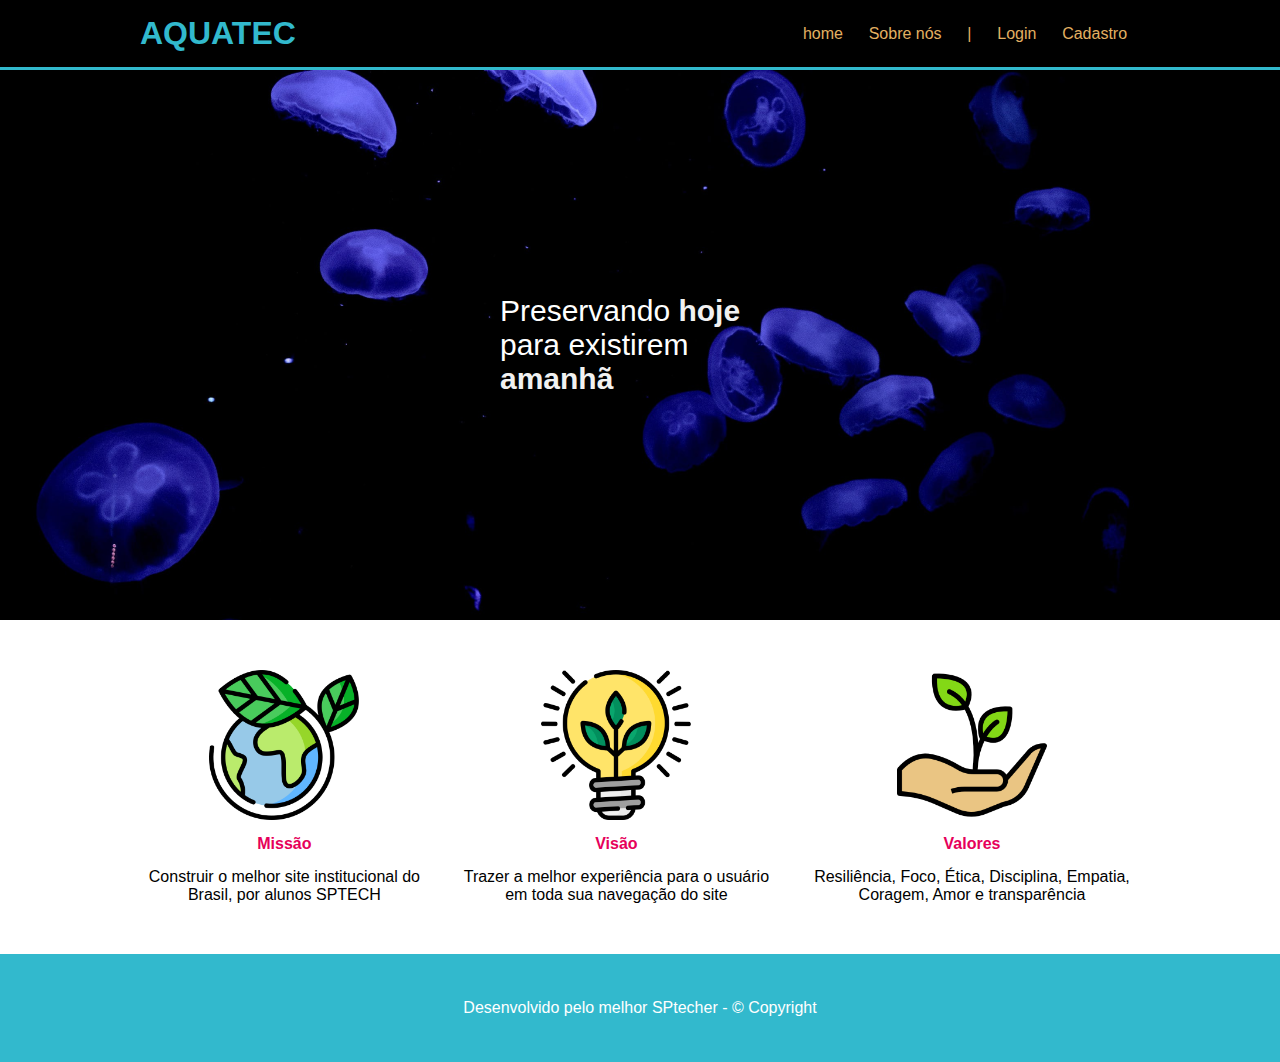
<file: index.html>
<!DOCTYPE html>
<html lang="pt-br">

<head>
    <meta charset="UTF-8">
    <meta http-equiv="X-UA-Compatible" content="IE=edge">
    <meta name="viewport" content="width=device-width, initial-scale=1.0">
    <link rel="stylesheet" href="Estilos.css">
    <title>Site institucional</title>
</head>

<body>
    
    <div class="header">
        <div class="container">
            <h1>AQUATEC</h1>
            <div class="navbar">
                <ul>
                    <li>home</li>
                    <li>Sobre nós</li>
                    <li>|</li>
                    <li> <a href="login.html">Login</a> </li>
                    <li> <a href="cadastro.html">Cadastro</a></li>

                </ul>
            </div>
        </div>
    </div>

    <div class="banner">
        <div class="container">
            <p>Preservando <b>hoje</b> para existirem <b>amanhã</b> </p>
        </div>
    </div>

    <!-- SOCIAL -->
    <div class="social">
        <div class="container">
       <div class="caixas"> 
        <div class="caixa">
            <img src="./assets/img/planet-earth_color.png" alt="imagem sobre nossa missão">
            <h4>Missão</h4>
            <p>Construir o melhor site institucional do Brasil, por alunos SPTECH</p>
        </div>
        <div class="caixa">
            <img src="./assets/img/lightbulb_color.png" alt="imagem sobre nossa visão">
            <h4>Visão</h4>
            <p>Trazer a melhor experiência para o usuário em toda sua navegação do site</p>
        </div>
        <div class="caixa">
            <img src="./assets/img/growth_color.png" alt="imagem sobre nossos valores">
            <h4>Valores</h4>
            <p>Resiliência, Foco, Ética, Disciplina, Empatia, Coragem, Amor e transparência</p>
        </div>
       </div>
        </div>
    </div>
    <div class="footer">
        <div class="container">
            <p>Desenvolvido pelo melhor SPtecher - &copy; Copyright</p>
        </div>
    </div>

</body>

</html>
</file>
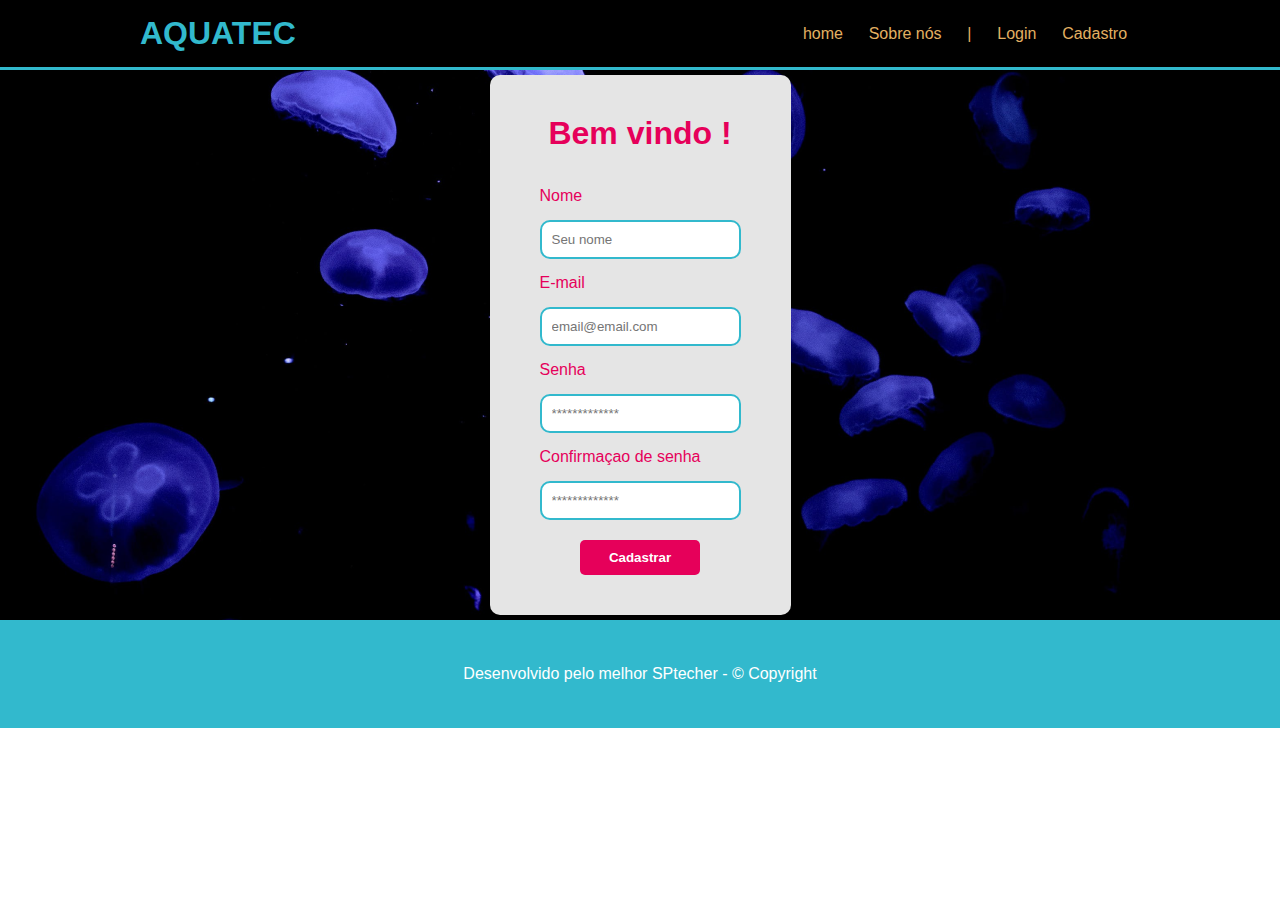
<file: cadastro.html>
<!DOCTYPE html>
<html lang="pt-br">
<head>
    <meta charset="UTF-8">
    <meta http-equiv="X-UA-Compatible" content="IE=edge">
    <meta name="viewport" content="width=device-width, initial-scale=1.0">
    <link rel="stylesheet" href="Estilos.css">
    <link rel="stylesheet" href="cadastro.css">
    <title>Cadastro</title>
</head>
<body>
    
    <div class="header">
            <div class="container">
                <h1>AQUATEC</h1>
                <div class="navbar">
                    <ul>
                        <li>home</li>
                        <li>Sobre nós</li>
                        <li>|</li>
                        <li> <a href="login.html">Login</a> </li>
                        <li> <a href="cadastro.html">Cadastro</a></li>
    
                    </ul>
                </div>
            </div>
        </div>
        <div class="banner">
            <div class="container">
                <div class="caixa-formulario">
                    <h1>Bem vindo !</h1>
                    <div class="campo">
                        <label for="nome">Nome</label>
                        <input type="name" id="nome" placeholder="Seu nome">
                    </div>
                    <div class="campo">
                        <label for="email">E-mail</label>
                        <input type="email" id="email" placeholder="email@email.com">
                    </div>
                    <div class="campo">
                        <label for="password">Senha</label>
                        <input type="password" id="password" placeholder="*************">
                    </div>
                    <div class="campo">
                        <label for="confirmacao">Confirmaçao de senha</label>
                        <input type="password" id="senha" placeholder="*************">
                    </div>

                    <button>Cadastrar</button>
                </div>
                
            </div>
        </div>
        <div class="footer">
            <div class="container">
                <p>Desenvolvido pelo melhor SPtecher - &copy; Copyright</p>
            </div>
        </div>
      
</body>
</html>
</file>
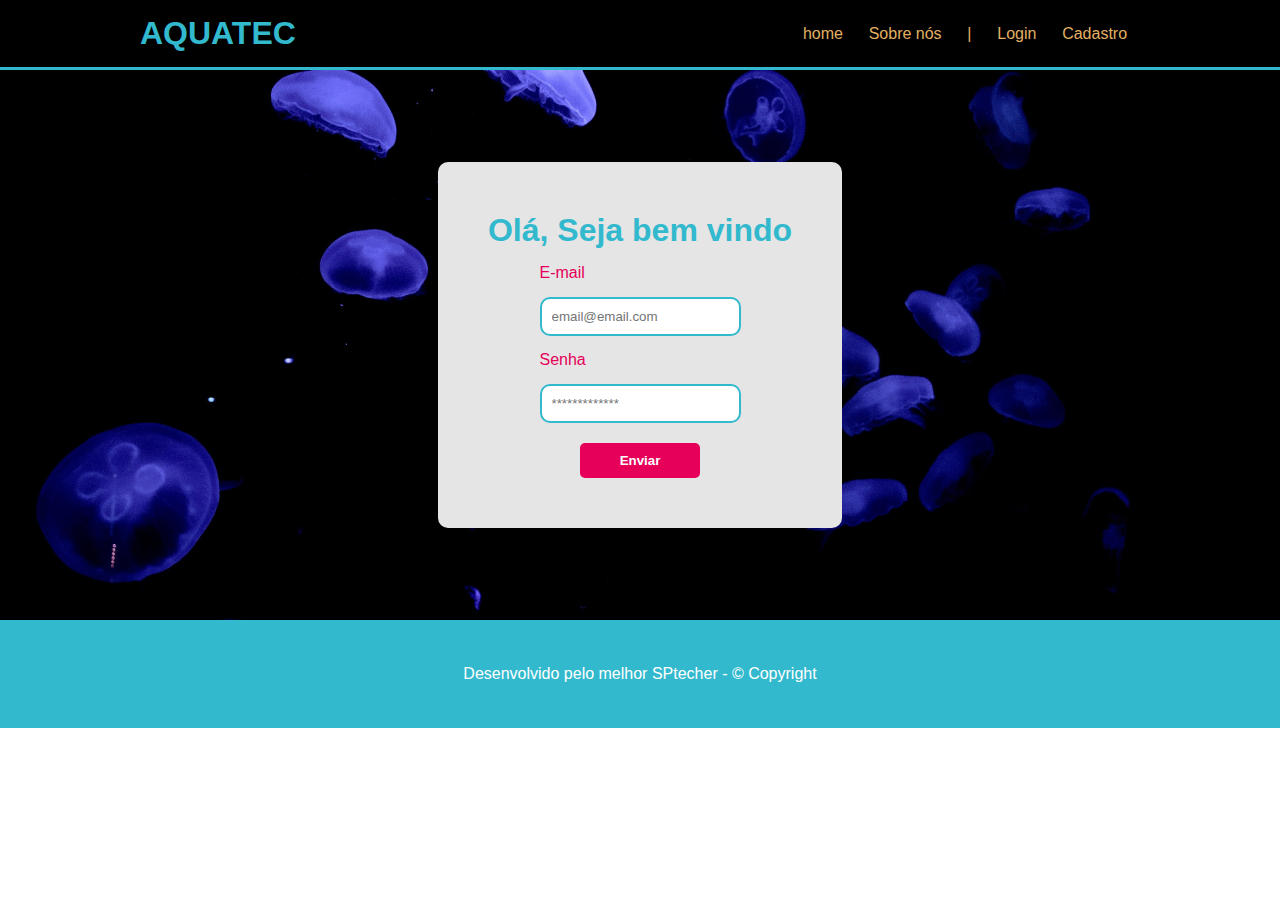
<file: login.html>
<!DOCTYPE html>
<html lang="pt-br">
<head>
    <meta charset="UTF-8">
    <meta http-equiv="X-UA-Compatible" content="IE=edge">
    <meta name="viewport" content="width=device-width, initial-scale=1.0">
    <link rel="stylesheet" href="Estilos.css">
    <link rel="stylesheet" href="login.css">
    <title>Login</title>
</head>
<body>
        <!-- ESQUECEU O GIT ABERTO ZÉ 😤-->
        <div class="header">
            <div class="container">
                <h1>AQUATEC</h1>
                <div class="navbar">
                    <ul>
                        <li>home</li>
                        <li>Sobre nós</li>
                        <li>|</li>
                        <li> Login </li>
                        <li><a href="cadastro.html">Cadastro</a></li>
    
                    </ul>
                </div>
            </div>
        </div>
        <div class="banner">
            <div class="container">
                <div class="caixa-formulario">
                    <h1>Olá, Seja bem vindo</h1>
                    <div class="campo">
                        <label for="email">E-mail</label>
                        <input type="email" id="email" placeholder="email@email.com">
                    </div>
                    <div class="campo">
                        <label for="password">Senha</label>
                        <input type="password" id="password" placeholder="*************">
                    </div>

                    <button>Enviar</button>
                </div>
                
            </div>
        </div>
        <div class="footer">
            <div class="container">
                <p>Desenvolvido pelo melhor SPtecher - &copy; Copyright</p>
            </div>
        </div>
      
</body>
</html>
</file>
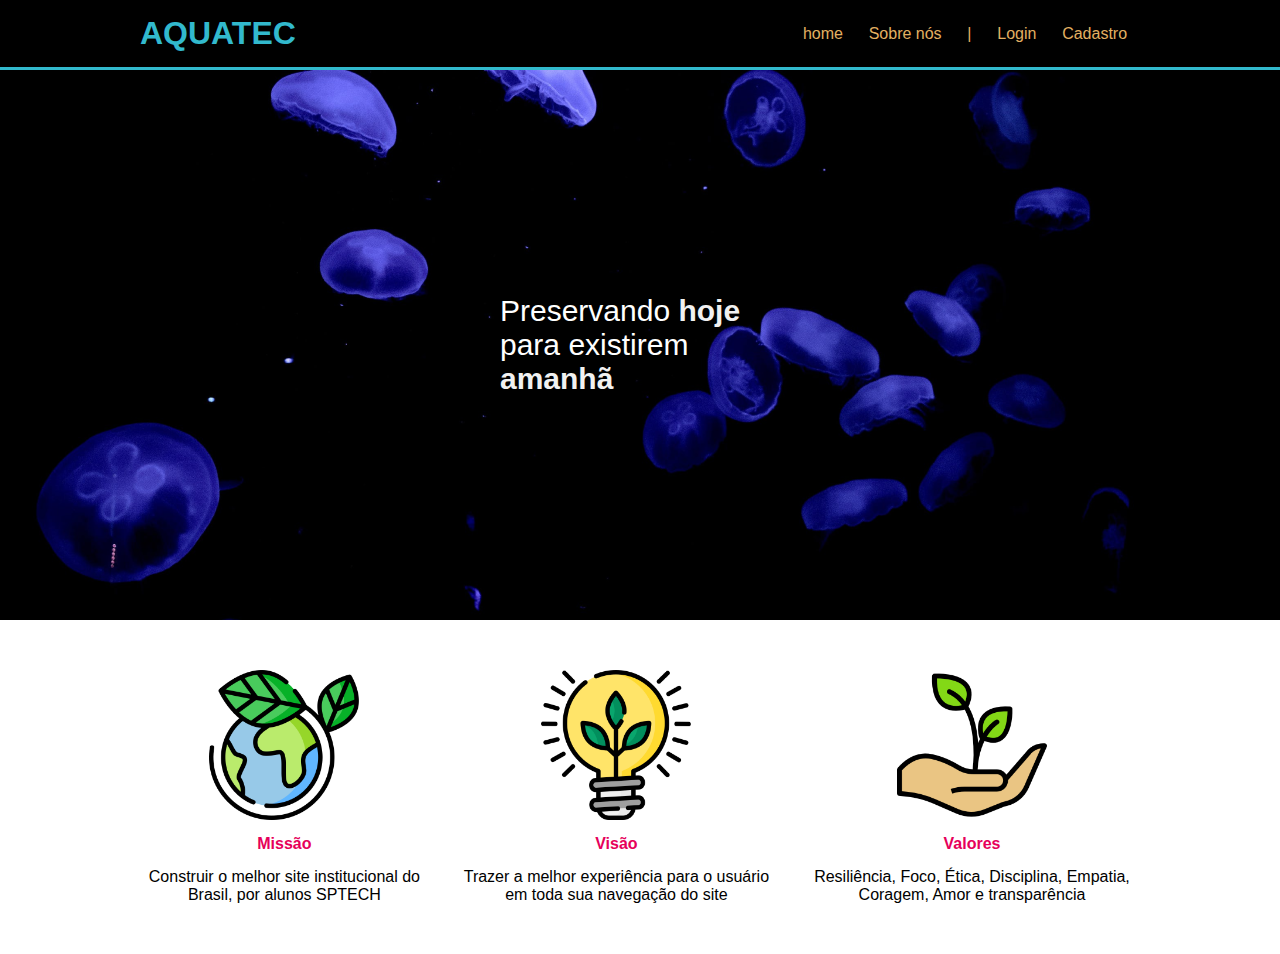
<file: Meuprimeirosite.html>
<!DOCTYPE html>
<html lang="pt-br">

<head>
    <meta charset="UTF-8">
    <meta http-equiv="X-UA-Compatible" content="IE=edge">
    <meta name="viewport" content="width=device-width, initial-scale=1.0">
    <link rel="stylesheet" href="Estilos.css">
    <title>Site institucional</title>
</head>

<body>
    <!-- ESQUECEU O GIT ABERTO ZÉ 😤-->
    <div class="header">
        <div class="container">
            <h1>AQUATEC</h1>
            <div class="navbar">
                <ul>
                    <li>home</li>
                    <li>Sobre nós</li>
                    <li>|</li>
                    <li>Login</li>
                    <li>Cadastro</li>

                </ul>
            </div>
        </div>
    </div>

    <div class="banner">
        <div class="container">
            <p>Preservando <b>hoje</b> para existirem <b>amanhã</b> </p>
        </div>
    </div>

    <!-- SOCIAL -->
    <div class="social">
        <div class="container">
       <div class="caixas"> 
        <div class="caixa">
            <img src="./assets/img/planet-earth_color.png" alt="imagem sobre nossa missão">
            <h4>Missão</h4>
            <p>Construir o melhor site institucional do Brasil, por alunos SPTECH</p>
        </div>
        <div class="caixa">
            <img src="./assets/img/lightbulb_color.png" alt="imagem sobre nossa visão">
            <h4>Visão</h4>
            <p>Trazer a melhor experiência para o usuário em toda sua navegação do site</p>
        </div>
        <div class="caixa">
            <img src="./assets/img/growth_color.png" alt="imagem sobre nossos valores">
            <h4>Valores</h4>
            <p>Resiliência, Foco, Ética, Disciplina, Empatia, Coragem, Amor e transparência</p>
        </div>
       </div>
        </div>
    </div>

</body>

</html>
</file>
<file: Estilos.css>
* {
    padding: 0;
    margin: 0;
    color: #f1f1f1;
    font-family: sans-serif;
}

.header{
    padding: 15px;
    border-bottom: 3px solid #32b9cd;
    background-color: black;
}
.container{
    margin: 0 auto;
    width: 80%;
    display: flex;
    align-items: center;
    justify-content: space-between;

}
h1{
    color: #32b9cd;
    font-weight: 900;
}
ul{
    display: flex;
    width: 350px;
    justify-content: space-around;
    list-style: none;
}
li {
    color: #e3b062;
}
.banner{
    background-image: url("./assets/img/bg-jelly-fish-para_outras_pags.png");
    padding: 100px 0;
} 
 .banner .container{
    height: 350px;
    align-items: center;
    justify-content: center;
 }
 .banner p{
    width: 280px;
    color: #ffff;
    font-size: 30px;

 }
 .social{
    margin: 50px 0;
 }
 .social .caixas, .caixa {
    display: flex;
 }
 .caixa{
    flex-direction: column;
    align-items: center;
    margin: 0 15px;
 }
 .caixa h4{
    margin: 15px 0;
    color: #e6005a;
 }
 .caixa p{
    text-align: center;
    color: black;
 }
 .caixa img {
    width: 150px;
 }
 .footer {
   padding: 45px 0;
   background-color: #32b9cd;
 }
 .footer .container{
   justify-content: center;
 }
 .footer p{
   color: #ffffff;
 

}
li a {
   color: #e3b062;
   text-decoration: none;
   cursor: pointer;
}
</file>
<file: cadastro.css>
.caixa-formulario{
    background-color: #e5e5e5;
    padding: 40px 50px;
    border-radius: 10px;
    display: flex;
    flex-direction: column;
    align-items: center;
    justify-content: center;
}
.caixa-formulario h1{
    color: #e6005a;
    margin-bottom: 20px;
}
.campo{
    display: flex;
    flex-direction: column;
    align-items: flex-start;
    justify-content: flex-start;

}
.campo input{
    padding: 10px;
    border-radius: 10px;
    border: 2px solid #32b9cd;
    color: black;
}
.caixa-formulario button {
    margin-top: 20px;
    width: 120px;
    color: #ffffff;
    background-color: #e6005a;
    padding: 10px 20px;
    font-weight: bold;
    border: none;
    border-radius: 5px;
    cursor: pointer;

}
.campo label {
    color: #e6005a;
    margin: 15px 0;
}
.caixa-formulario button:hover {
    opacity: 0.8;
}
</file>
<file: login.css>
.caixa-formulario{
    background-color: #e5e5e5;
    padding: 50px 50px;
    border-radius: 10px;
    display: flex;
    flex-direction: column;
    align-items: center;
    justify-content: center;
}
.caixa-formulario h2{
    color: #e6005a;
    margin-bottom: 20px;
}
.campo{
    display: flex;
    flex-direction: column;
    align-items: flex-start;
    justify-content: flex-start;

}
.campo input{
    padding: 10px;
    border-radius: 10px;
    border: 2px solid #32b9cd;
    color: black;
}
.caixa-formulario button {
    margin-top: 20px;
    width: 120px;
    color: #ffffff;
    background-color: #e6005a;
    padding: 10px 20px;
    font-weight: bold;
    border: none;
    border-radius: 5px;
    cursor: pointer;

}
.campo label {
    color: #e6005a;
    margin: 15px 0;
}
.caixa-formulario button:hover {
    opacity: 0.8;
}
</file>
